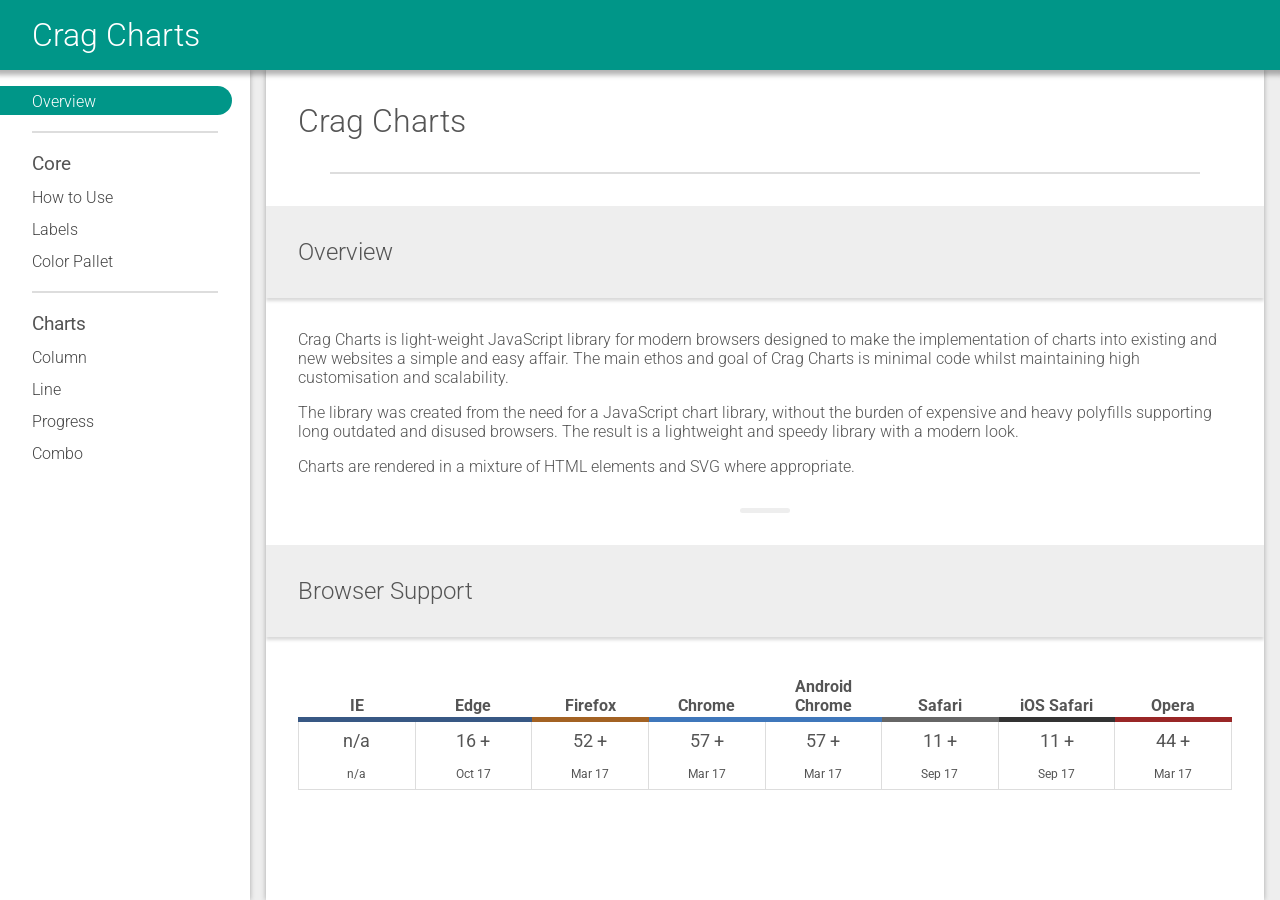
<file: index.html>
<html>

	<head>

		<link href="https://fonts.googleapis.com/css2?family=Roboto:wght@300;400&display=swap" rel="stylesheet">

		<link href="/resources/demo.css" rel="stylesheet">
		<link href="/resources/prism.css?v=1" rel="stylesheet">
		<script src="/resources/demo.js?v=2"></script>
		<script src="/resources/prism.js"></script>

		<title>Crag Charts</title>

		<link rel="apple-touch-icon" sizes="180x180" href="/resources/icons/apple-touch-icon.png">
		<link rel="icon" type="image/png" sizes="32x32" href="/resources/icons/favicon-32x32.png">
		<link rel="icon" type="image/png" sizes="16x16" href="/resources/icons/favicon-16x16.png">
		<link rel="manifest" href="/resources/icons/site.webmanifest">
		<link rel="mask-icon" href="/resources/icons/safari-pinned-tab.svg" color="#5bbad5">
		<meta name="msapplication-TileColor" content="#da532c">
		<meta name="theme-color" content="#ffffff">
		<meta charset="UTF-8">

		<style>
			.support-table {
				width: 100%;
				table-layout: fixed;
				border-collapse: collapse;
			}
			.support-table th {
				vertical-align: bottom;
				padding: 8px 8px 2px 8px;
				border-bottom-width: 5px;
			    border-bottom-style: solid;
			}
			.support-table td {
				vertical-align: bottom;
				padding: 8px;
				border: 1px solid #DDD;
				text-align: center;
				font-size: 18px;
			}
			.support-table span {
				display: block;
				margin-top: 16px;
				font-size: 12px;
			}
		</style>

	</head>

	<body style="background: #EEE" class="language-js">

		<div class="grid-container">

			<div class="head" id="head"></div>
			<div w3-include-html="/resources/navigation.html" id="navigation" class="navigation"></div>

			<div class="content-table">
				<ul class="toc">
					<li>Table of Content</li>
					<li><a href="#overview">Overview</a></li>
					<li><a href="#support">Browser Support</a></li>
				</ul>
			</div>

			<div class="body">
				<div id="overview"></div>
				<h1>Crag Charts</h1>

				<hr>
				<h2>Overview</h2>

				<p>Crag Charts is light-weight JavaScript library for modern browsers designed to make the implementation of charts into existing and new websites a simple and easy affair. The main ethos and goal of Crag Charts is minimal code whilst maintaining high customisation and scalability.</p>

				<p>The library was created from the need for a JavaScript chart library, without the burden of expensive and heavy polyfills supporting long outdated and disused browsers. The result is a lightweight and speedy library with a modern look.</p>

				<p>Charts are rendered in a mixture of HTML elements and SVG where appropriate.</p>

				<div id="support"></div>
				<hr class="mini-hr">

				<h2>Browser Support</h2>

				<table class="support-table">
					<tr>
						<th style="border-color: rgb(56, 88, 132)">IE</th>
						<th style="border-color: rgb(56, 88, 132)">Edge</th>
						<th style="border-color: rgb(163, 98, 35)">Firefox</th>
						<th style="border-color: rgb(63, 119, 187)">Chrome</th>
						<th style="border-color: rgb(63, 119, 187)">Android Chrome</th>
						<th style="border-color: rgb(102, 102, 102)">Safari</th>
						<th style="border-color: rgb(51, 51, 51)">iOS Safari</th>
						<th style="border-color: rgb(153, 38, 38)">Opera</th>
					</tr>
					<tr>
						<td>n/a<span>n/a</span></td>
						<td>16 +<span>Oct 17</span></td>
						<td>52 +<span>Mar 17</span></td>
						<td>57 +<span>Mar 17</span></td>
						<td>57 +<span>Mar 17</span></td>
						<td>11 +<span>Sep 17</span></td>
						<td>11 +<span>Sep 17</span></td>
						<td>44 +<span>Mar 17</span></td>
					</tr>
				</table>

			</div>

		</div>

	</body>

</html>
</file>
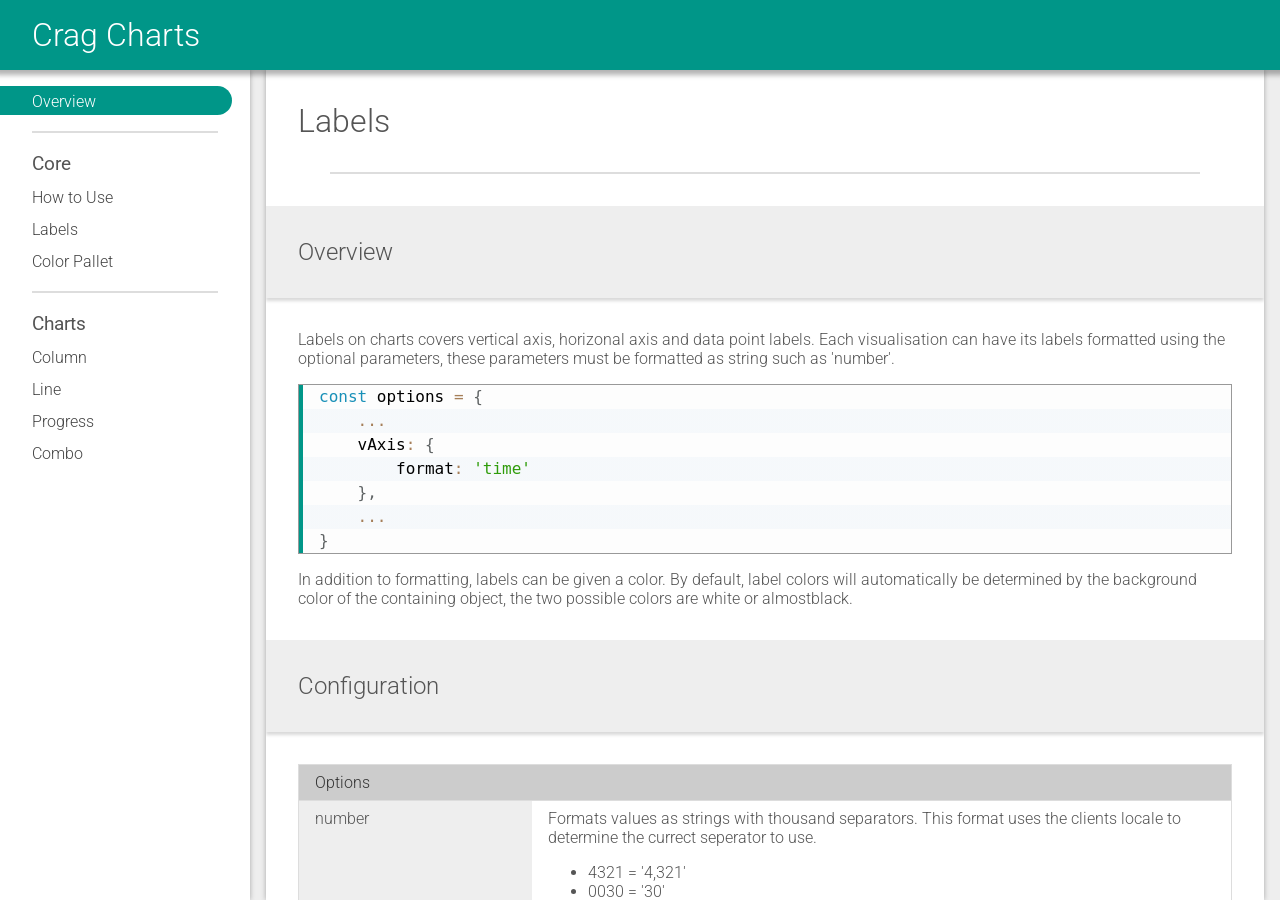
<file: labels/index.html>
<html>

	<head>

		<link href="https://fonts.googleapis.com/css2?family=Roboto:wght@300;400&display=swap" rel="stylesheet">

		<link href="/resources/demo.css" rel="stylesheet">
		<link href="/resources/prism.css?v=1" rel="stylesheet">
		<script src="/resources/demo.js?v=2"></script>
		<script src="/resources/prism.js"></script>

		<title>Crag Charts: Labels</title>

		<link rel="apple-touch-icon" sizes="180x180" href="/resources/icons/apple-touch-icon.png">
		<link rel="icon" type="image/png" sizes="32x32" href="/resources/icons/favicon-32x32.png">
		<link rel="icon" type="image/png" sizes="16x16" href="/resources/icons/favicon-16x16.png">
		<link rel="manifest" href="/resources/icons/site.webmanifest">
		<link rel="mask-icon" href="/resources/icons/safari-pinned-tab.svg" color="#5bbad5">
		<meta name="msapplication-TileColor" content="#da532c">
		<meta name="theme-color" content="#ffffff">
		<meta charset="UTF-8">

	</head>

	<body style="background: #EEE" class="language-js">

		<div class="grid-container">

			<div class="head" id="head"></div>
			<div w3-include-html="/resources/navigation.html" id="navigation" class="navigation"></div>

			<div class="content-table">
				<ul class="toc">
					<li>Table of Content</li>
					<li><a href="#overview">Overview</a></li>
					<li><a href="#config">Configuration</a></li>
				</ul>
			</div>

			<div class="body">

				<h1>Labels</h1>
				<hr>

				<h2 id="overview">Overview</h2>

				<p>Labels on charts covers vertical axis, horizonal axis and data point labels. Each visualisation can have its labels formatted using the optional parameters, these parameters must be formatted as string such as 'number'.</p>

<pre><code>const options = {
	...
	vAxis: {
		format: 'time'
	},
	...
}</code></pre>

				<p>In addition to formatting, labels can be given a color. By default, label colors will automatically be determined by the background color of the containing object, the two possible colors are white or almostblack.</p>

				<h2 id="config">Configuration</h2>

				<table class="config-table">
					<colgroup>
						<col width="25%" />
						<col width="75%" />
					</colgroup>
					<tbody>
						<tr>
							<th colspan="2">Options</th>
						</tr>
						<tr>
							<td>number</td>
							<td>Formats values as strings with thousand separators. This format uses the clients locale to determine the currect seperator to use.
								<ul>
									<li>4321 = '4,321'</li>
									<li>0030 = '30'</li>
								</ul>
							</td>
						</tr>
						<tr>
							<td>decimal</td>
							<td>Formats values as strings with thousand separators and two decimal places. This format uses the clients locale to determine the currect seperator to use.</td>
						</tr>
						<tr>
							<td>time</td>
							<td>Formats values, taken in seconds, as time.
								<ul>
									<li>752 = ‘12:32'</li>
									<li>9019 = ‘02:30:19'</li>
								</ul>
							</td>
						</tr>
						<tr>

						</tr>
					</tbody>
				</table>

			</div>

		</div>

	</body>

</html>
</file>
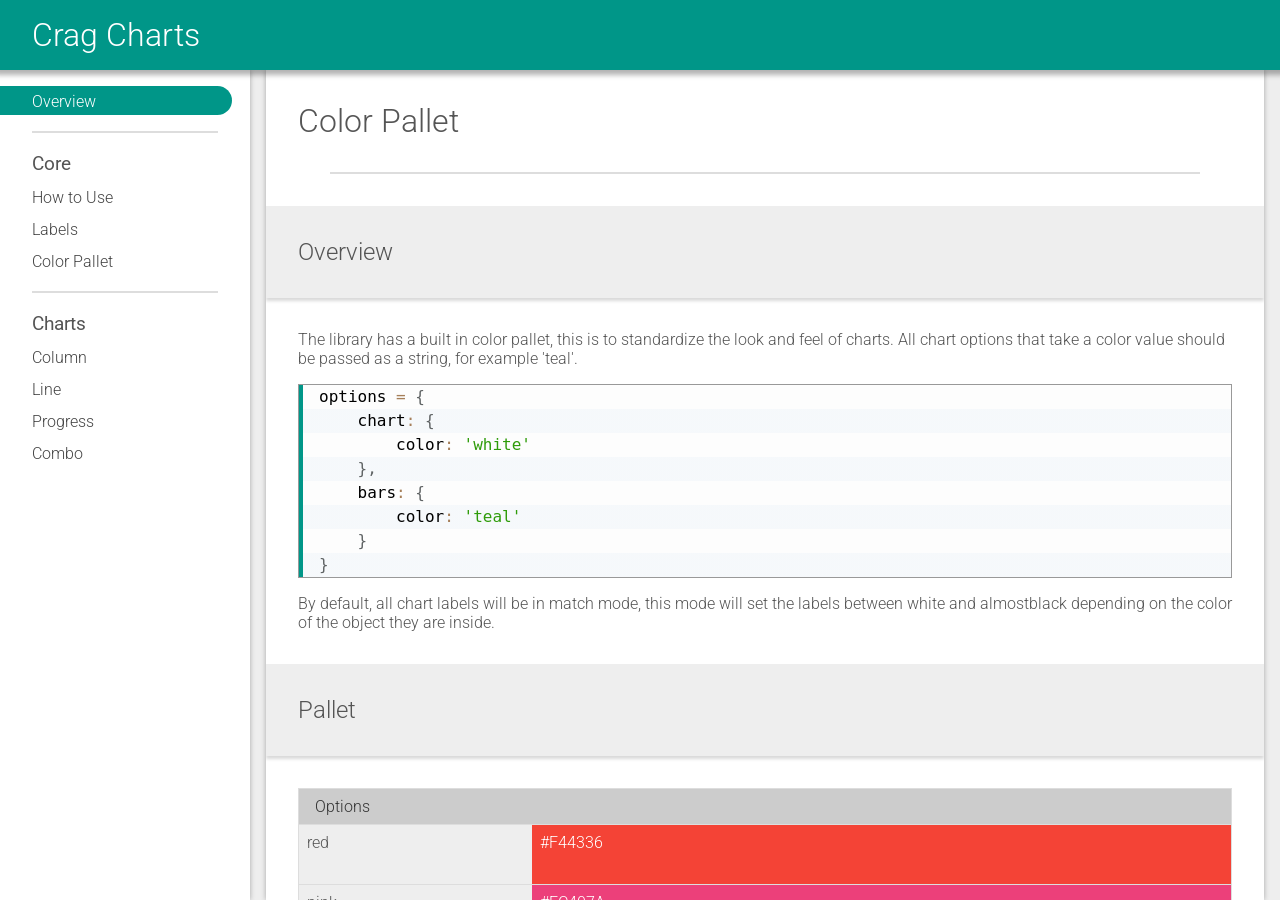
<file: pallet/index.html>
<html>

	<head>

		<link href="https://fonts.googleapis.com/css2?family=Roboto:wght@300;400&display=swap" rel="stylesheet">

		<link href="/resources/demo.css" rel="stylesheet">
		<link href="/resources/prism.css?v=1" rel="stylesheet">
		<script src="/resources/demo.js?v=2"></script>
		<script src="/resources/prism.js"></script>

		<title>Crag Charts: Pallet</title>

		<link rel="apple-touch-icon" sizes="180x180" href="/resources/icons/apple-touch-icon.png">
		<link rel="icon" type="image/png" sizes="32x32" href="/resources/icons/favicon-32x32.png">
		<link rel="icon" type="image/png" sizes="16x16" href="/resources/icons/favicon-16x16.png">
		<link rel="manifest" href="/resources/icons/site.webmanifest">
		<link rel="mask-icon" href="/resources/icons/safari-pinned-tab.svg" color="#5bbad5">
		<meta name="msapplication-TileColor" content="#da532c">
		<meta name="theme-color" content="#ffffff">
		<meta charset="UTF-8">

	</head>

	<body style="background: #EEE" class="language-js">

		<div class="grid-container">

			<div class="head" id="head"></div>
			<div w3-include-html="/resources/navigation.html" id="navigation" class="navigation"></div>

			<div class="body">

				<h1>Color Pallet</h1>
				<hr>

				<h2 id="overview">Overview</h2>

				<p>The library has a built in color pallet, this is to standardize the look and feel of charts. All chart options that take a color value should be passed as a string, for example 'teal'.</p>

<pre><code>options = {
	chart: {
		color: 'white'
	},
	bars: {
		color: 'teal'
	}
}
</code></pre>

				<p>By default, all chart labels will be in match mode, this mode will set the labels between white and almostblack depending on the color of the object they are inside.</p>

				<h2 id="pallet">Pallet</h2>

				<table class="config-table colors">
					<colgroup>
						<col width="25%" />
						<col width="75%" />
					</colgroup>
					<tbody>
						<tr>
						<th colspan="2">Options</th>
					</tr>
					<tr>
						<td>red</td>
						<td style="background-color: #F44336; color: #FFFFFF">#F44336</td>
					</tr>
					<tr>
						<td>pink</td>
						<td style="background-color: #EC407A; color: #FFFFFF">#EC407A</td>
					</tr>
					<tr>
						<td>purple</td>
						<td style="background-color: #BA68C8; color: #FFFFFF">#BA68C8</td>
					</tr>
					<tr>
						<td>deeppurple</td>
						<td style="background-color: #7E57C2; color: #FFFFFF">#7E57C2</td>
					</tr>
					<tr>
						<td>indigo</td>
						<td style="background-color: #5C6BC0; color: #FFFFFF">#5C6BC0</td>
					</tr>
					<tr>
						<td>blue</td>
						<td style="background-color: #2196F3; color: #FFFFFF">#2196F3</td>
					</tr>
					<tr>
						<td>lightblue</td>
						<td style="background-color: #03A9F4">#03A9F4</td>
					</tr>
					<tr>
						<td>cyan</td>
						<td style="background-color: #00BCD4">#00BCD4</td>
					</tr>
					<tr>
						<td>teal</td>
						<td style="background-color: #009688; color: #FFFFFF">#009688</td>
					</tr>
					<tr>
						<td>green</td>
						<td style="background-color: #4CAF50">#4CAF50</td>
					</tr>
					<tr>
						<td>lightgreen</td>
						<td style="background-color: #8BC34A">#8BC34A</td>
					</tr>
					<tr>
						<td>lime</td>
						<td style="background-color: #CDDC39">#CDDC39</td>
					</tr>
					<tr>
						<td>yellow</td>
						<td style="background-color: #FFEB3B">#FFEB3B</td>
					</tr>
					<tr>
						<td>amber</td>
						<td style="background-color: #FFC107">#FFC107</td>
					</tr>
					<tr>
						<td>orange</td>
						<td style="background-color: #FF9800">#FF9800</td>
					</tr>
					<tr>
						<td>deeporange</td>
						<td style="background-color: #FF5722; color: #FFFFFF">#FF5722</td>
					</tr>
					<tr>
						<td>brown</td>
						<td style="background-color: #8D6E63; color: #FFFFFF">#8D6E63</td>
					</tr>
					<tr>
						<td>grey</td>
						<td style="background-color: #9E9E9E; color: #FFFFFF">#9E9E9E</td>
					</tr>
					<tr>
						<td>bluegrey</td>
						<td style="background-color: #607D8B; color: #FFFFFF">#607D8B</td>
					</tr>
					<tr>
						<td>darkbluegrey</td>
						<td style="background-color: #192841; color: #EEE">#192841</td>
					</tr>
					<tr>
						<td>black</td>
						<td style="background-color: #000000; color: #EEE">#000000</td>
					</tr>
					<tr>
						<td>almostblack</td>
						<td style="background-color: #222222; color: #EEE">#222222</td>
					</tr>
					<tr>
						<td>charcoal</td>
						<td style="background-color: #333333; color: #EEE">#333333</td>
					</tr>
					<tr>
						<td>darkgrey</td>
						<td style="background-color: #555555; color: #EEE">#555555</td>
					</tr>
					<tr>
						<td>lightgrey</td>
						<td style="background-color: #DDDDDD">#DDDDDD</td>
					</tr>
					<tr>
						<td>white</td>
						<td style="background-color: #FFFFFF">#FFFFFF</td>
					</tr>
				   </tbody>
				</table>


			</div>

			<div class="content-table">
				<ul class="toc">
					<li>Table of Content</li>
					<li><a href="#overview">Overview</a></li>
					<li><a href="#pallet">Pallet</a></li>
				</ul>
			</div>

		</div>

	</body>

</html>
</file>
<file: resources/demo.css>
.body {
	-webkit-box-shadow: 0 0 5px 0 rgba(0,0,0,0.3);
	background: #FFFFFF;
	box-shadow: 0 0 5px 0 rgba(0,0,0,0.3);
	box-sizing: border-box;
	grid-area: body;
	overflow-x: hidden;
	overflow-y: auto;
	padding: 32px;
	scroll-behavior: smooth;
}

.chart-caption {
	-khtml-user-select: none;
	-moz-user-select: none;
	-ms-user-select: none;
	-webkit-touch-callout: none;
	-webkit-user-select: none;
	background-color: #DDD;
	border: 1px solid #DDD;
	box-sizing: border-box;
	color: #333333;
	display: block;
	margin-top: 0;
	padding: 8px;
	user-select: none;
	width: 100%;
}

.chart-container {
	border: 1px solid #DDDDDD;
	box-sizing: border-box;
	height: 500px;
	margin: 16px auto 0;
	padding: 12px 24px;
	width: 100%;
}

.chart-container-resize {
	max-height: 500px;
	max-width: 100%;
	min-height: 250px;
	min-width: 50%;
	overflow: hidden;
	position: relative;
	resize: both;
}

.col {
	display: table-cell;
}

.col-container {
	display: table;
	width: 100%;
}

.colors td {
	padding: 8px 0 32px 8px !important;
}

.config-default {
	display: block;
	font-weight: 400;
}

.config-table {
	border: 1px solid #DDDDDD;
	border-collapse: collapse;
	width: 100%;
}

.config-table pre {
	margin: 16px 0 !important;
}

.config-table>em {
	display: block;
	margin-top: 16px;
}

.config-table td {
	font-family: Roboto;
	font-weight: 300;
	padding: 8px 16px;
}

.config-table th {
	background-color: #CCCCCC;
	color: #333333;
	font-family: Roboto;
	font-weight: 300;
	padding: 8px 16px;
	text-align: left;
}

.config-table tr {
	border-top: 1px solid #DDD;
}

.config-table tr td:nth-child(1) {
	background-color: #EEEEEE;
	text-align: left;
	vertical-align: top;
}

.config-type {
	display: block;
	font-weight: 400;
	padding-bottom: 6px;
	padding-top: 24px;
}

.content-table {
	grid-area: content-table;
	overflow-x: hidden;
	overflow-y: auto;
}

.grid-container {
	display: grid;
	grid-template-areas: "head head head" "navigation body content-table";
	grid-template-rows: min-content 1fr;
	height: 100%;
}

.head {
	-webkit-box-shadow: 0 0 5px 5px rgba(0,0,0,0.3);
	background-color: #009688;
	box-shadow: 0 0 5px 5px rgba(0,0,0,0.3);
	color: #FFFFFF;
	grid-area: head;
	padding: 16px 32px;
	z-index: 1;
}

.head-title {
	margin: 0;
}

.mini-hr {
    height: 5px;
    width: 50px;
    border-radius: 10px;
    background: #EEEEEE;
    transform: translate(-25px, 0px);
    margin: 32px 50%;
    border: none;
}

.navigation {
	-webkit-box-shadow: 0 0 5px 0 rgba(0,0,0,0.3);
	background: #FFFFFF;
	box-shadow: 0 0 5px 0 rgba(0,0,0,0.3);
	grid-area: navigation;
	overflow-x: hidden;
	overflow-y: auto;
}

.navigation>hr {
	margin: 16px 32px;
}

.navigation-active {
	-moz-border-radius: 0 20px 20px 0;
	-webkit-border-radius: 0 20px 20px 0;
	background: #009688!important;
	border-radius: 0 20px 20px 0;
	color: #FFFFFF!important;
	cursor: default;
	display: block;
	pointer-events: none;
	width: 80%;
}

.navigation-head {
	font-weight: 400;
	margin: 2px 0;
	padding: 4px 0 4px 32px;
}

.navigation-link {
	color: #444444;
	cursor: pointer;
	display: block;
	margin: 3px 0;
	padding: 6px 0 4px 32px;
	text-decoration: none;
}

.navigation-link:hover {
	-moz-border-radius: 0 20px 20px 0;
	-webkit-border-radius: 0 20px 20px 0;
	background: #EEEEEE;
	border-radius: 0 20px 20px 0;
	width: 80%;
}

.pull-tab {
	-webkit-transform: rotate(-45deg);
	border-left: 20px solid transparent;
	border-right: 20px solid transparent;
	border-top: 20px solid #666666;
	bottom: -3px;
	height: 0;
	pointer-events: none;
	position: absolute;
	right: -15px;
	transform: rotate(-45deg);
	width: 0;
	z-index: 2;
}

.toc {
	border-left: 3px solid #009688;
	list-style-type: none;
	margin-top: 32px;
	padding-inline-start: 16px;
}

.toc li {
	padding: 4px 0;
}

.toc a {
	color: #222222;
	text-decoration: none;
}

.toc>ul {
	list-style-type: none;
	padding-inline-start: 24px;
}

a:hover {
	opacity: 0.7;
}

body {
	height: 100vh;
	margin: 0;
	overflow-y: hidden;
}

body,h1,h2,h3,h4,h5,h6,button,p {
	color: #555555;
	font-family: Roboto;
	font-weight: 300;
}

button {
	background-color: #009688;
	border: none;
	border-radius: 6px;
	box-sizing: border-box;
	color: #FFFFFF;
	cursor: pointer;
	display: inline-block;
	font-family: Roboto,sans-serif;
	font-weight: 300;
	margin: 0 8px 0 0;
	outline: none;
	padding: 8px 12px;
	text-align: center;
	text-decoration: none;
	transition: all .2s;
}

button:disabled {
	-khtml-user-select: none;
	-moz-user-select: none;
	-ms-user-select: none;
	-webkit-touch-callout: none;
	-webkit-user-select: none;
	opacity: 0.5;
	pointer-events: none;
	user-select: none;
	background-color: #666666;
}

button:hover {
	background-color: #666666;
}

div::-webkit-scrollbar {
	width: 6px;
}

div::-webkit-scrollbar-button {
	height: 0;
	width: 0;
}

div::-webkit-scrollbar-corner {
	background: transparent;
}

div::-webkit-scrollbar-thumb {
	background: #009688;
	border: 0 none #FFFFFF;
}

div::-webkit-scrollbar-thumb:hover,
div::-webkit-scrollbar-thumb:active {
	background: #008377;
}

div::-webkit-scrollbar-track {
	background: #EEEEEE;
	border: 0 none #FFFFFF;
	border-radius: 50px;
}

div::-webkit-scrollbar-track:hover,
div::-webkit-scrollbar-track:active {
	background: #EEEEEE;
}

h1 {
	margin-top: 0;
}

h2 {
	background: #EEEEEE;
	margin: 32px -32px;
	padding: 32px;
    box-shadow: 0 3px 3px 0px rgba(0, 0, 0, 0.15);
}

h3 {
	font-weight: 400;
}

hr {
		background: #DDDDDD;
		border: 1px solid #DDDDDD;
		margin: 32px;
}

html {
	scroll-behavior: smooth;
}

pre {
	border: 1px solid #999999;
	box-sizing: border-box;
	margin: 0 !important;
	width: 100%;
}

@media screen and (min-width: 0px) {
	.grid-container {
		grid-template-columns: 0px 1fr 0px;
		gap: 0;
	}
	.content-table {
		display: 'none';
	}
	.navigation {
		display: 'none';
	}
}
@media screen and (min-width: 1150px) {
	.grid-container {
		grid-template-columns: 250px 1fr 0;
		gap: 0 16px;
	}
	.content-table {
		display: 'none';
	}
	.navigation {
		display: 'block';
	}
}
@media screen and (min-width: 1400px) {
	.grid-container {
		grid-template-columns: 250px minmax(auto, 1100px) minmax(250px, auto);
		gap: 0 32px;
	}
	.content-table {
		display: 'block';
	}
	.navigation {
		display: 'block';
	}
}
</file>
<file: resources/prism.css>
/**
 * prism.js Coy theme for JavaScript, CoffeeScript, CSS and HTML
 * Based on https://github.com/tshedor/workshop-wp-theme (Example: http://workshop.kansan.com/category/sessions/basics or http://workshop.timshedor.com/category/sessions/basics);
 * @author Tim  Shedor
 */

 code[class*="language-"],
 pre[class*="language-"] {
	 color: black;
	 background: none;
	 font-family: Consolas, Monaco, 'Andale Mono', 'Ubuntu Mono', monospace;
	 text-align: left;
	 white-space: pre;
	 word-spacing: normal;
	 word-break: normal;
	 word-wrap: normal;
	 line-height: 1.5;
	 -moz-tab-size: 4;
	 -o-tab-size: 4;
	 tab-size: 4;
	 -webkit-hyphens: none;
	 -moz-hyphens: none;
	 -ms-hyphens: none;
	 hyphens: none;
 }

 /* Code blocks */
 pre[class*="language-"] {
	 position: relative;
	 margin: .5em 0;
	 overflow: visible;
	 padding: 0;
 }
 pre[class*="language-"]>code {
	 position: relative;
	 border-left: 4px solid #009688;
	 background-color: #fdfdfd;
	 background-image: linear-gradient(transparent 50%, rgba(69, 142, 209, 0.04) 50%);
	 background-size: 3em 3em;
	 background-origin: content-box;
	 background-attachment: local;
 }

 code[class*="language-"] {
	 max-height: inherit;
	 height: inherit;
	 padding: 0 1em;
	 display: block;
	 overflow: auto;
 }

 /* Margin bottom to accommodate shadow */
 :not(pre) > code[class*="language-"],
 pre[class*="language-"] {
	 background-color: #fdfdfd;
	 -webkit-box-sizing: border-box;
	 -moz-box-sizing: border-box;
	 box-sizing: border-box;
	 margin-bottom: 1em;
 }

 /* Inline code */
 :not(pre) > code[class*="language-"] {
	 position: relative;
	 padding: .2em;
	 border-radius: 0.3em;
	 color: #c92c2c;
	 border: 1px solid rgba(0, 0, 0, 0.1);
	 display: inline;
	 white-space: normal;
 }

 pre[class*="language-"]:before,
 pre[class*="language-"]:after {
	 content: '';
	 z-index: -2;
	 display: block;
	 position: absolute;
	 bottom: 0.75em;
	 left: 0.18em;
	 width: 40%;
	 height: 20%;
	 max-height: 13em;
	 -webkit-transform: rotate(-2deg);
	 -moz-transform: rotate(-2deg);
	 -ms-transform: rotate(-2deg);
	 -o-transform: rotate(-2deg);
	 transform: rotate(-2deg);
 }

 pre[class*="language-"]:after {
	 right: 0.75em;
	 left: auto;
	 -webkit-transform: rotate(2deg);
	 -moz-transform: rotate(2deg);
	 -ms-transform: rotate(2deg);
	 -o-transform: rotate(2deg);
	 transform: rotate(2deg);
 }

 .token.comment,
 .token.block-comment,
 .token.prolog,
 .token.doctype,
 .token.cdata {
	 color: #7D8B99;
 }

 .token.punctuation {
	 color: #5F6364;
 }

 .token.property,
 .token.tag,
 .token.boolean,
 .token.number,
 .token.function-name,
 .token.constant,
 .token.symbol,
 .token.deleted {
	 color: #c92c2c;
 }

 .token.selector,
 .token.attr-name,
 .token.string,
 .token.char,
 .token.function,
 .token.builtin,
 .token.inserted {
	 color: #2f9c0a;
 }

 .token.operator,
 .token.entity,
 .token.url,
 .token.variable {
	 color: #a67f59;
	 /* background: rgba(255, 255, 255, 0.5); */
 }

 .token.atrule,
 .token.attr-value,
 .token.keyword,
 .token.class-name {
	 color: #1990b8;
 }

 .token.regex,
 .token.important {
	 color: #e90;
 }

 .language-css .token.string,
 .style .token.string {
	 color: #a67f59;
	 /* background: rgba(255, 255, 255, 0.5); */
 }

 .token.important {
	 font-weight: normal;
 }

 .token.bold {
	 font-weight: bold;
 }
 .token.italic {
	 font-style: italic;
 }

 .token.entity {
	 cursor: help;
 }

 .token.namespace {
	 opacity: .7;
 }

 @media screen and (max-width: 767px) {
	 pre[class*="language-"]:before,
	 pre[class*="language-"]:after {
		 bottom: 14px;
		 box-shadow: none;
	 }

 }

 /* Plugin styles: Line Numbers */
 pre[class*="language-"].line-numbers.line-numbers {
	 padding-left: 0;
 }

 pre[class*="language-"].line-numbers.line-numbers code {
	 padding-left: 3.8em;
 }

 pre[class*="language-"].line-numbers.line-numbers .line-numbers-rows {
	 left: 0;
 }

 /* Plugin styles: Line Highlight */
 pre[class*="language-"][data-line] {
	 padding-top: 0;
	 padding-bottom: 0;
	 padding-left: 0;
 }
 pre[data-line] code {
	 position: relative;
	 padding-left: 4em;
 }
 pre .line-highlight {
	 margin-top: 0;
 }
</file>
